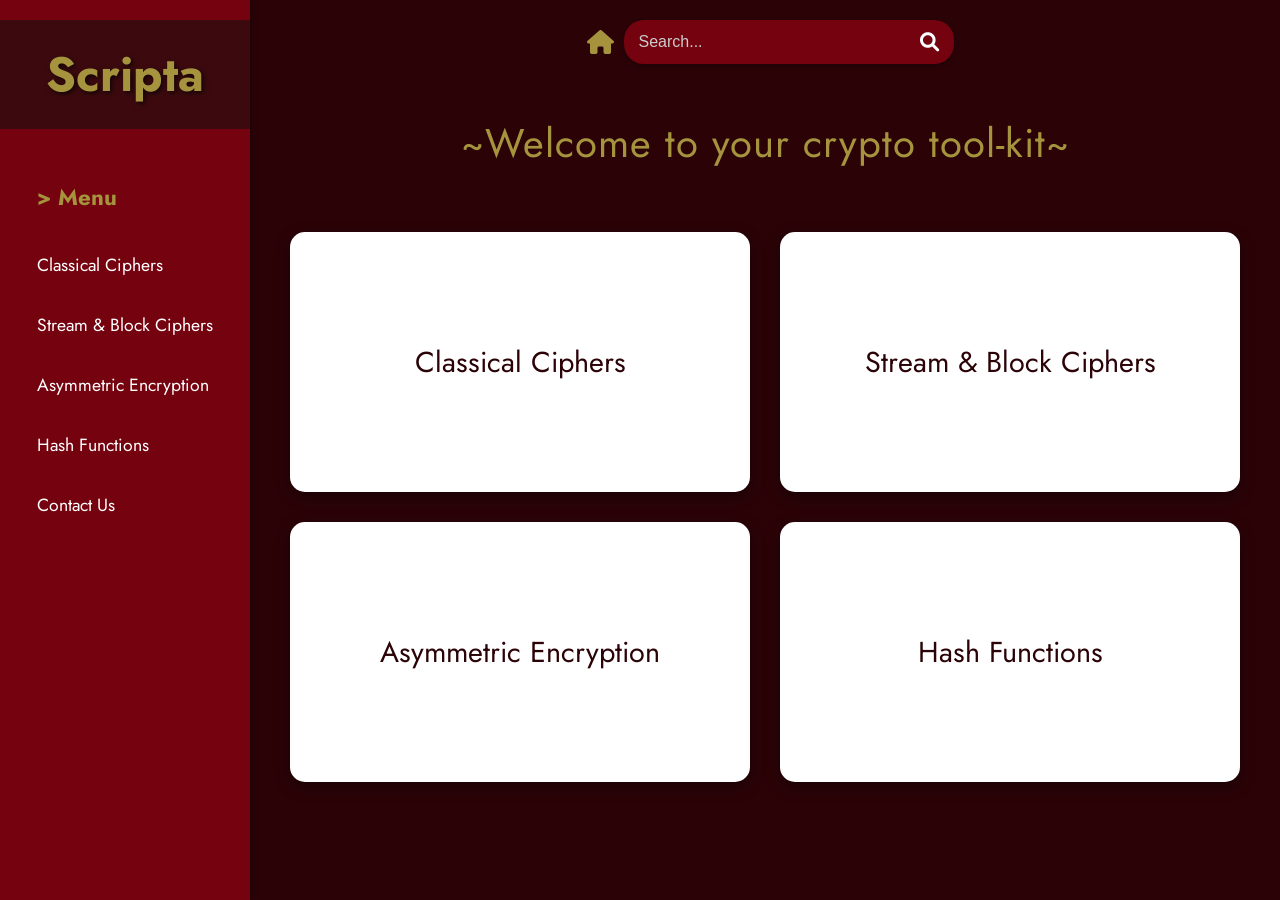
<file: index.html>
<!DOCTYPE html>
<html lang="en">
<head>
    <meta charset="UTF-8">
    <meta name="viewport" content="width=device-width, initial-scale=1.0">
    <title>Crypto Tool-kit</title>
    <link rel="stylesheet" href="style.css">
    <link href="https://fonts.googleapis.com/css2?family=Jost:wght@300;400;500;600;700&display=swap" rel="stylesheet">
    <link rel="stylesheet" href="https://cdnjs.cloudflare.com/ajax/libs/font-awesome/6.0.0-beta3/css/all.min.css">
</head>
<body>
    <div class="container">
        <aside class="sidebar">
            <div class="logo-section">
                <div class="scripta-text-container">
                    <h1>Scripta</h1>
                </div>
            </div>
            <nav class="menu">
                <ul>
                    <li class="menu-header">> Menu</li>
                    <li><a href="#">Classical Ciphers</a></li>
                    <li><a href="#">Stream & Block Ciphers</a></li>
                    <li><a href="#">Asymmetric Encryption</a></li>
                    <li><a href="#">Hash Functions</a></li>
                    <li><a href="#">Contact Us</a></li>
                </ul>
            </nav>
        </aside>

        <main class="main-content">
            <header class="header">
                <i class="fas fa-home home-icon"></i> <div class="search-bar">
                    <input type="text" placeholder="Search...">
                    <i class="fas fa-search search-icon"></i>
                </div>
            </header>

            <section class="welcome-section">
                <h1>~Welcome to your crypto tool-kit~</h1>
            </section>

            <section class="cipher-cards">
                <div class="card" id="classical-ciphers-card">
                    <h2>Classical Ciphers</h2>
                </div>
                <div class="card" id="stream-block-ciphers-card">
                    <h2>Stream & Block Ciphers</h2>
                </div>
                <div class="card" id="asymmetric-encryption-card">
                    <h2>Asymmetric Encryption</h2>
                </div>
                <div class="card" id="hash-functions-card">
                    <h2>Hash Functions</h2>
                </div>
            </section>
        </main>
    </div>

    <script src="script.js"></script>
</body>
</html>
</file>
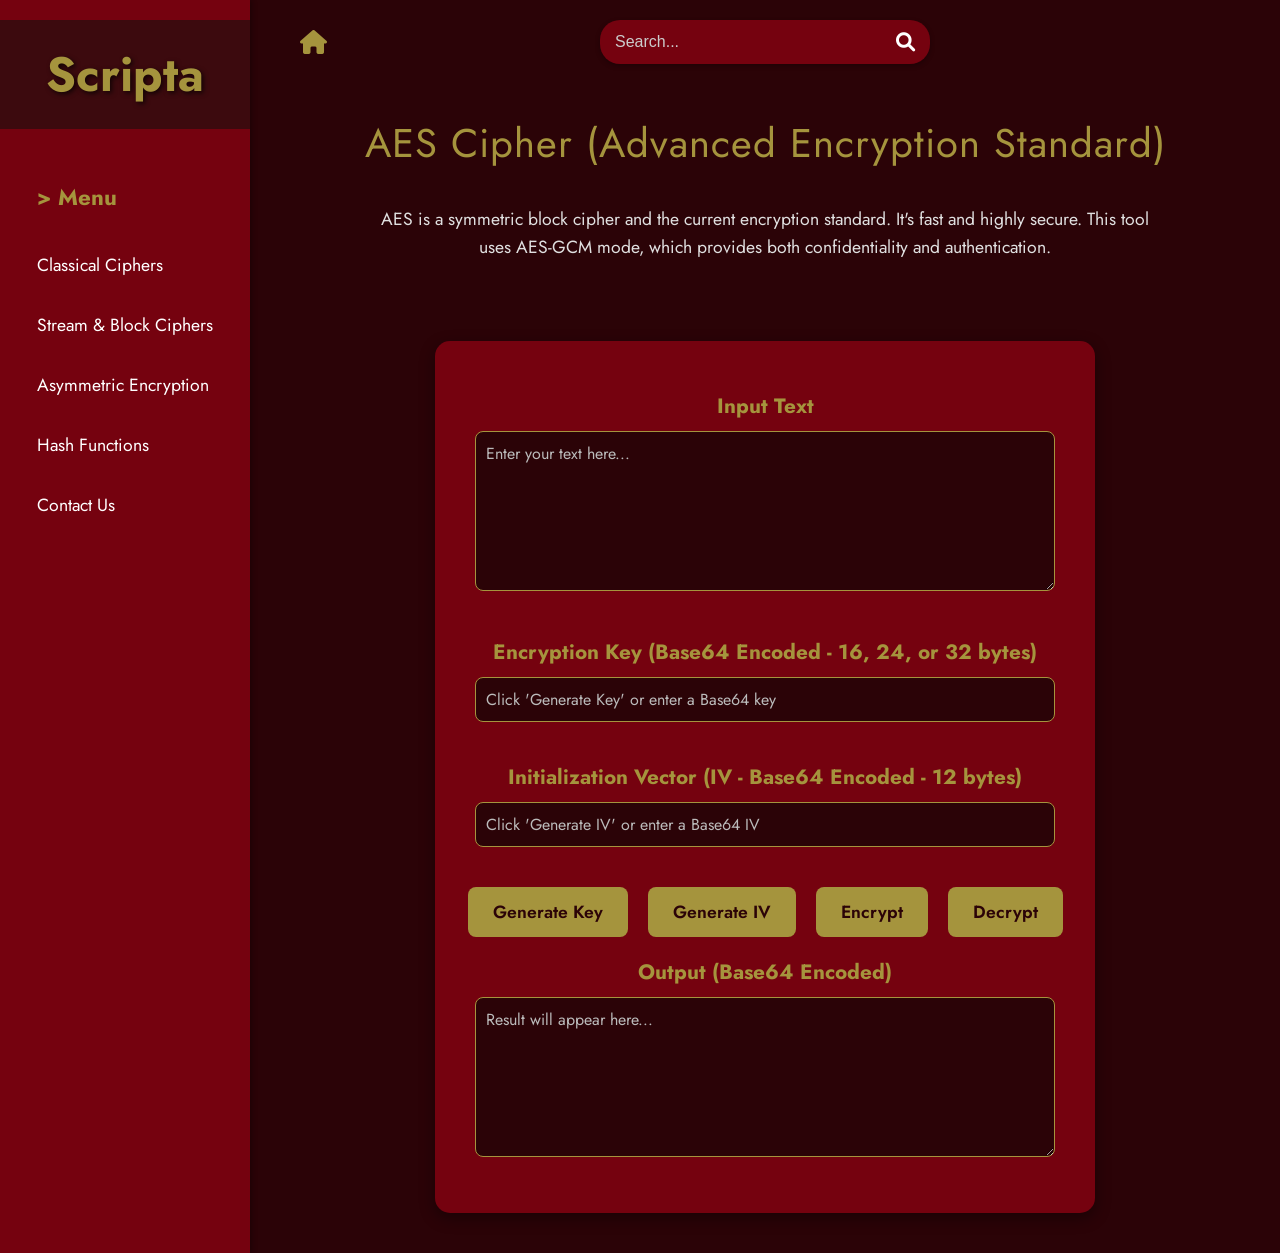
<file: aes-cipher.html>
<!DOCTYPE html>
<html lang="en">
<head>
    <meta charset="UTF-8">
    <meta name="viewport" content="width=device-width, initial-scale=1.0">
    <title>AES Cipher - Crypto Tool-kit</title>
    <link rel="stylesheet" href="style.css">
    <link href="https://fonts.googleapis.com/css2?family=Jost:wght@300;400;500;600;700&display=swap" rel="stylesheet">
    <link rel="stylesheet" href="https://cdnjs.cloudflare.com/ajax/libs/font-awesome/6.0.0-beta3/css/all.min.css">
</head>
<body>
    <div class="container">
        <aside class="sidebar">
            <div class="logo-section">
                <div class="scripta-text-container">
                    <h1>Scripta</h1>
                </div>
            </div>
            <nav class="menu">
                <ul>
                    <li class="menu-header">> Menu</li>
                    <li><a href="classical-ciphers.html">Classical Ciphers</a></li>
                    <li><a href="stream-block-ciphers.html">Stream & Block Ciphers</a></li>
                    <li><a href="#">Asymmetric Encryption</a></li>
                    <li><a href="#">Hash Functions</a></li>
                    <li><a href="#">Contact Us</a></li>
                </ul>
            </nav>
        </aside>

        <main class="main-content">
            <header class="header">
                <a href="index.html" class="home-icon-link">
                    <i class="fas fa-home home-icon"></i>
                </a>
                <div class="search-bar">
                    <input type="text" placeholder="Search...">
                    <i class="fas fa-search search-icon"></i>
                </div>
            </header>

            <section class="welcome-section">
                <h1>AES Cipher (Advanced Encryption Standard)</h1>
                <p class="description">AES is a symmetric block cipher and the current encryption standard. It's fast and highly secure. This tool uses AES-GCM mode, which provides both confidentiality and authentication.</p>
            </section>

            <section class="cipher-tool">
                <div class="tool-card">
                    <h3>Input Text</h3>
                    <textarea id="inputText" rows="6" placeholder="Enter your text here..."></textarea>
                    <h3>Encryption Key (Base64 Encoded - 16, 24, or 32 bytes)</h3>
                    <input type="text" id="aesKey" placeholder="Click 'Generate Key' or enter a Base64 key">
                    <h3>Initialization Vector (IV - Base64 Encoded - 12 bytes)</h3>
                    <input type="text" id="aesIV" placeholder="Click 'Generate IV' or enter a Base64 IV">
                    <div class="tool-buttons">
                        <button id="generateKeyBtn">Generate Key</button>
                        <button id="generateIVBtn">Generate IV</button>
                        <button id="encryptBtn">Encrypt</button>
                        <button id="decryptBtn">Decrypt</button>
                    </div>
                    <h3>Output (Base64 Encoded)</h3>
                    <textarea id="outputText" rows="6" readonly placeholder="Result will appear here..."></textarea>
                </div>
            </section>
        </main>
    </div>

    <script src="script.js"></script>
</body>
</html>
</file>
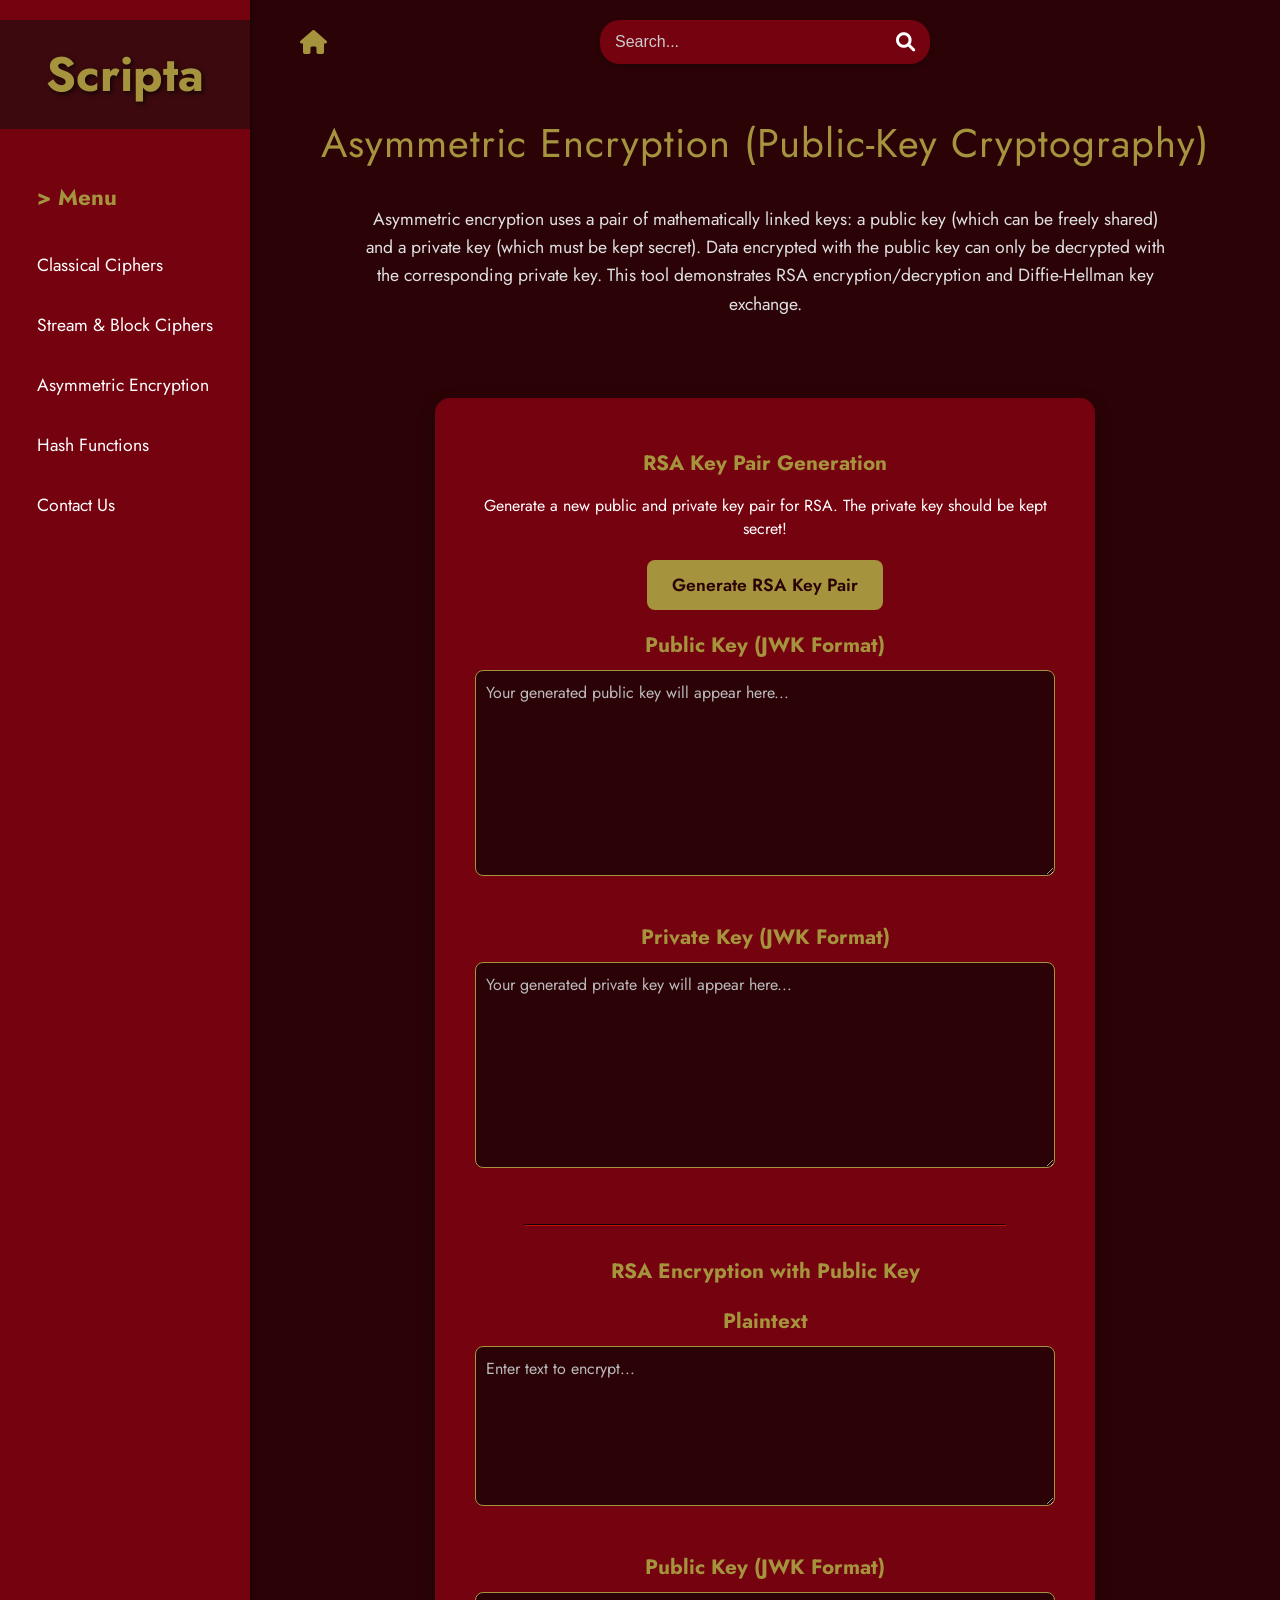
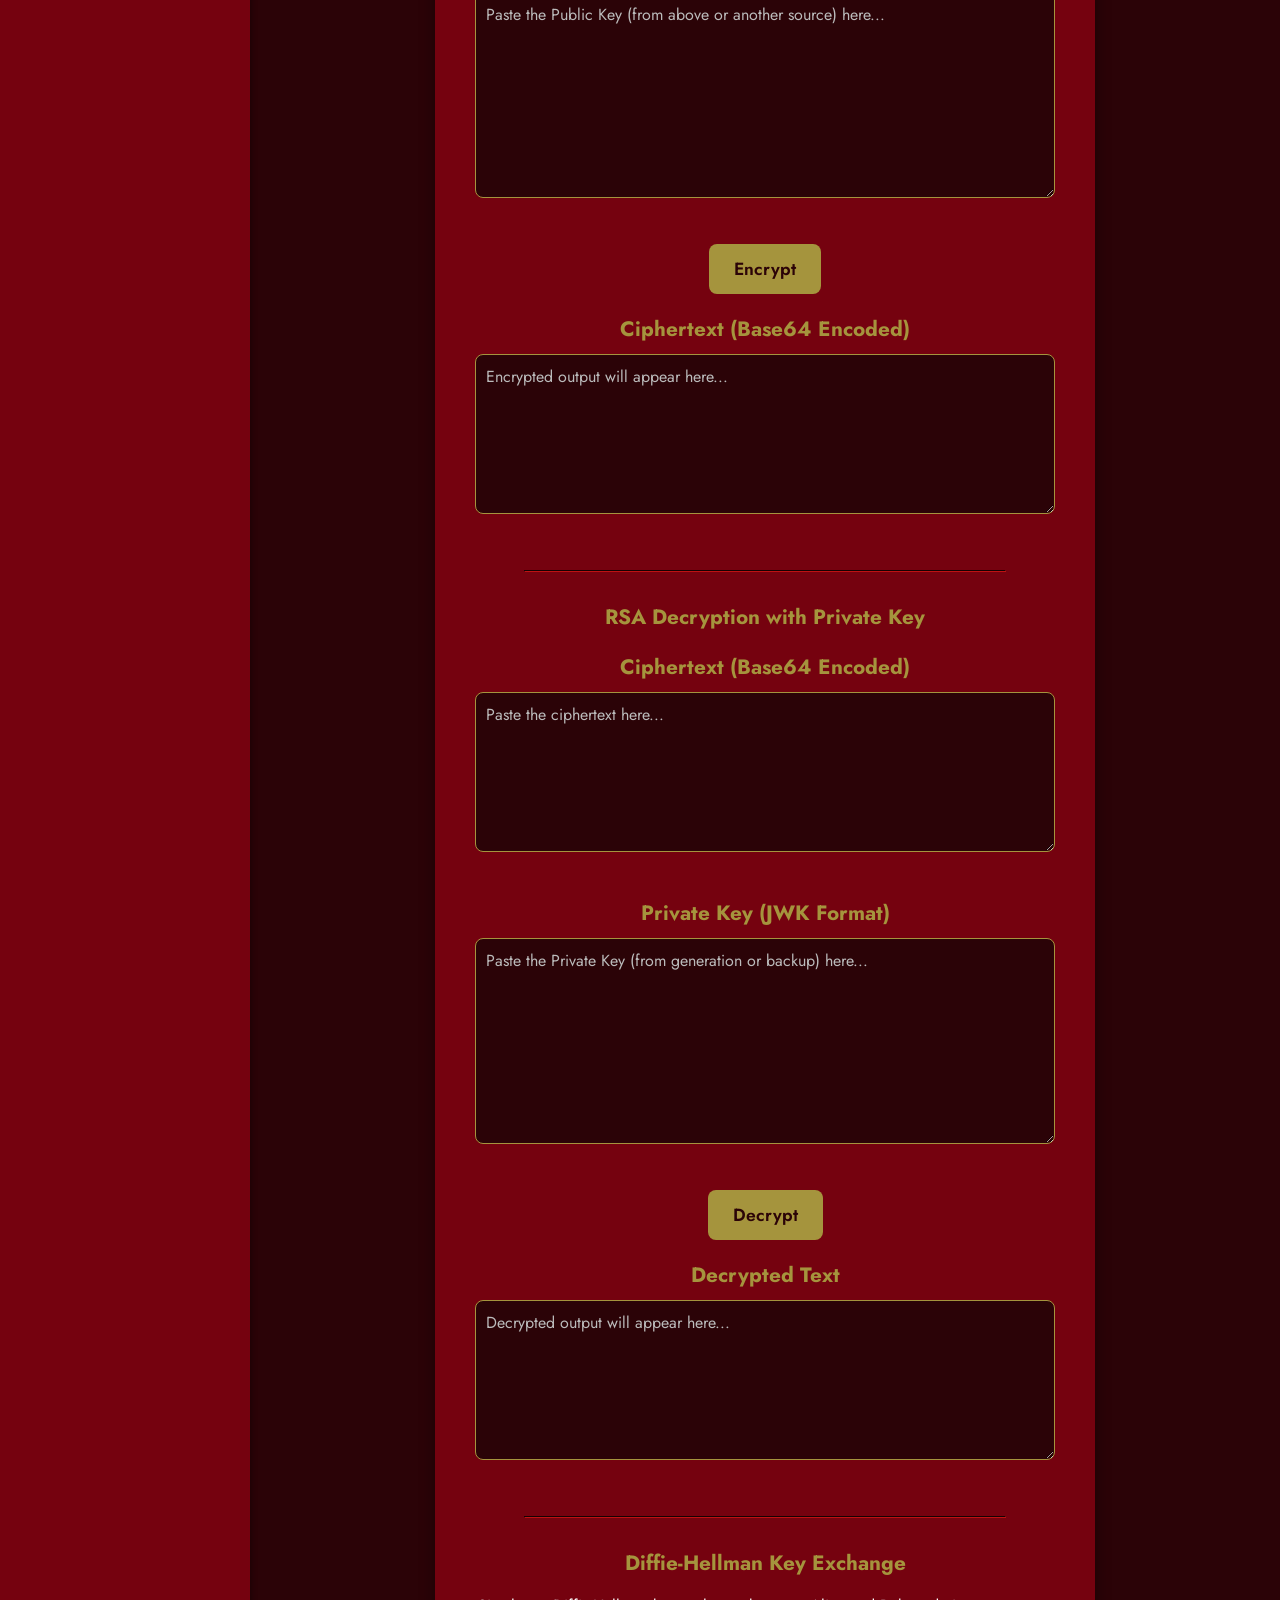
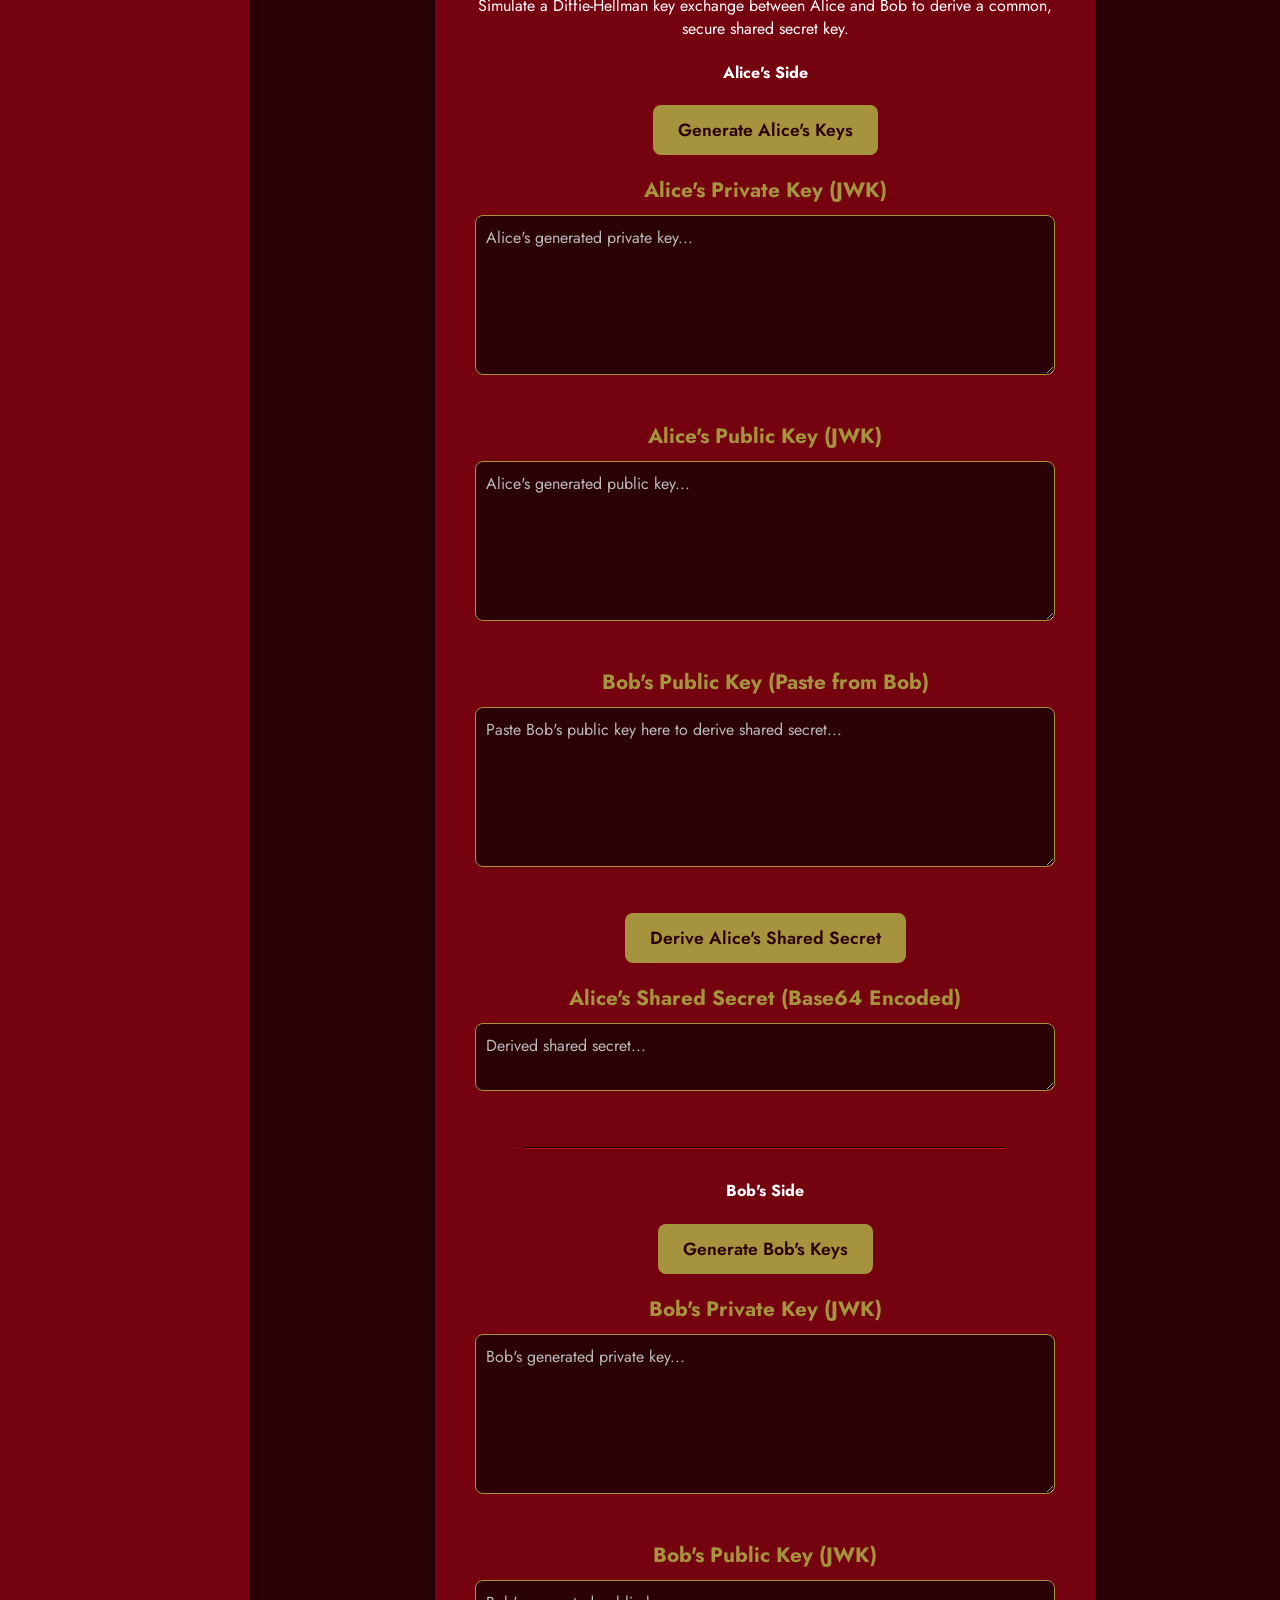
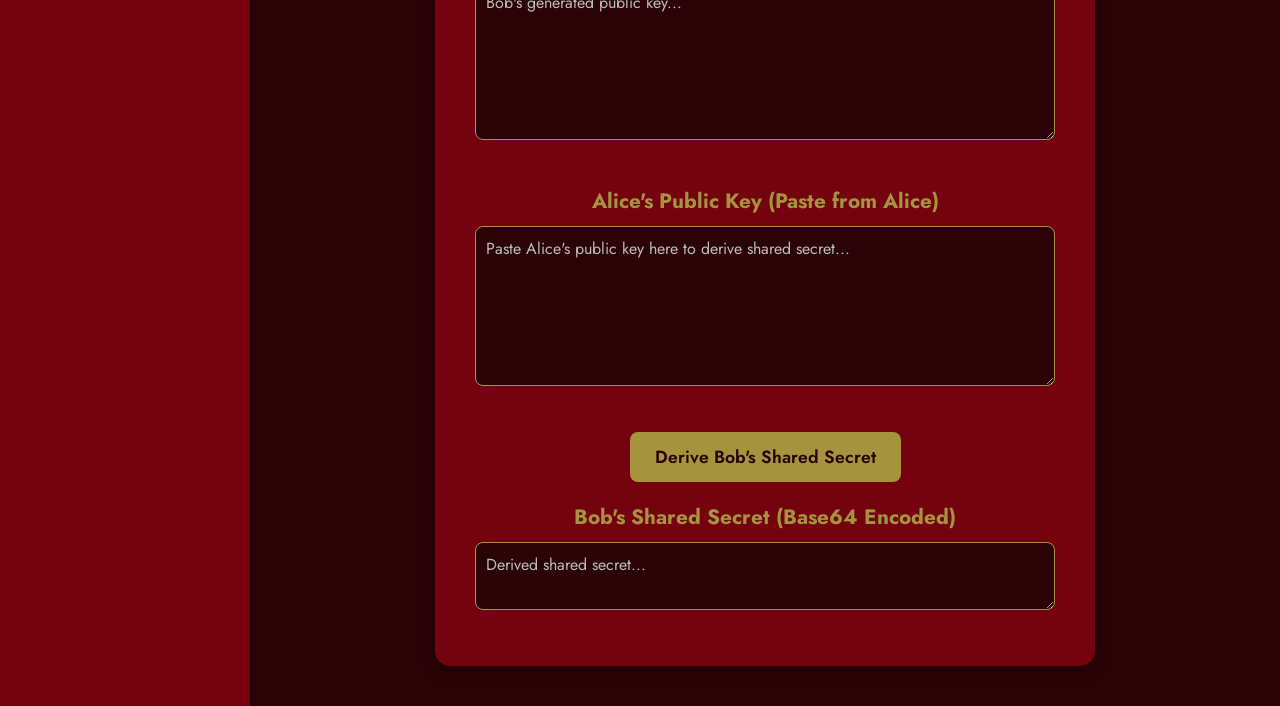
<file: asymmetric-encryption.html>
<!DOCTYPE html>
<html lang="en">
<head>
    <meta charset="UTF-8">
    <meta name="viewport" content="width=device-width, initial-scale=1.0">
    <title>Asymmetric Encryption - Crypto Tool-kit</title>
    <link rel="stylesheet" href="style.css">
    <link href="https://fonts.googleapis.com/css2?family=Jost:wght@300;400;500;600;700&display=swap" rel="stylesheet">
    <link rel="stylesheet" href="https://cdnjs.cloudflare.com/ajax/libs/font-awesome/6.0.0-beta3/css/all.min.css">
</head>
<body>
    <div class="container">
        <aside class="sidebar">
            <div class="logo-section">
                <div class="scripta-text-container">
                    <h1>Scripta</h1>
                </div>
            </div>
            <nav class="menu">
                <ul>
                    <li class="menu-header">> Menu</li>
                    <li><a href="classical-ciphers.html">Classical Ciphers</a></li>
                    <li><a href="stream-block-ciphers.html">Stream & Block Ciphers</a></li>
                    <li><a href="asymmetric-encryption.html" class="active">Asymmetric Encryption</a></li>
                    <li><a href="hash-functions.html">Hash Functions</a></li>
                    <li><a href="#">Contact Us</a></li>
                </ul>
            </nav>
        </aside>

        <main class="main-content">
            <header class="header">
                <a href="index.html" class="home-icon-link">
                    <i class="fas fa-home home-icon"></i>
                </a>
                <div class="search-bar">
                    <input type="text" placeholder="Search...">
                    <i class="fas fa-search search-icon"></i>
                </div>
            </header>

            <section class="welcome-section">
                <h1>Asymmetric Encryption (Public-Key Cryptography)</h1>
                <p class="description">Asymmetric encryption uses a pair of mathematically linked keys: a public key (which can be freely shared) and a private key (which must be kept secret). Data encrypted with the public key can only be decrypted with the corresponding private key. This tool demonstrates RSA encryption/decryption and Diffie-Hellman key exchange.</p>
            </section>

            <section class="cipher-tool">
                <div class="tool-card">
                    <h3>RSA Key Pair Generation</h3>
                    <p>Generate a new public and private key pair for RSA. The private key should be kept secret!</p>
                    <div class="tool-buttons">
                        <button id="generateKeyPairButton">Generate RSA Key Pair</button>
                    </div>
                    <h3>Public Key (JWK Format)</h3>
                    <textarea id="publicKeyOutput" rows="8" readonly placeholder="Your generated public key will appear here..."></textarea>
                    <h3>Private Key (JWK Format)</h3>
                    <textarea id="privateKeyOutput" rows="8" readonly placeholder="Your generated private key will appear here..."></textarea>

                    <hr style="border-color: #6a0a0a; margin: 30px auto; width: 80%;">

                    <h3>RSA Encryption with Public Key</h3>
                    <h3>Plaintext</h3>
                    <textarea id="rsaPlaintextInput" rows="6" placeholder="Enter text to encrypt..."></textarea>
                    <h3>Public Key (JWK Format)</h3>
                    <textarea id="rsaEncryptionPublicKeyInput" rows="8" placeholder="Paste the Public Key (from above or another source) here..."></textarea>
                    <div class="tool-buttons">
                        <button id="rsaEncryptButton">Encrypt</button>
                    </div>
                    <h3>Ciphertext (Base64 Encoded)</h3>
                    <textarea id="rsaOutputCiphertext" rows="6" readonly placeholder="Encrypted output will appear here..."></textarea>

                    <hr style="border-color: #6a0a0a; margin: 30px auto; width: 80%;">

                    <h3>RSA Decryption with Private Key</h3>
                    <h3>Ciphertext (Base64 Encoded)</h3>
                    <textarea id="rsaCiphertextInput" rows="6" placeholder="Paste the ciphertext here..."></textarea>
                    <h3>Private Key (JWK Format)</h3>
                    <textarea id="rsaDecryptionPrivateKeyInput" rows="8" placeholder="Paste the Private Key (from generation or backup) here..."></textarea>
                    <div class="tool-buttons">
                        <button id="rsaDecryptButton">Decrypt</button>
                    </div>
                    <h3>Decrypted Text</h3>
                    <textarea id="rsaOutputDecryptedText" rows="6" readonly placeholder="Decrypted output will appear here..."></textarea>

                    <hr style="border-color: #6a0a0a; margin: 30px auto; width: 80%;">

                    <h3>Diffie-Hellman Key Exchange</h3>
                    <p>Simulate a Diffie-Hellman key exchange between Alice and Bob to derive a common, secure shared secret key.</p>

                    <h4>Alice's Side</h4>
                    <div class="tool-buttons">
                        <button id="generateAliceKeysButton">Generate Alice's Keys</button>
                    </div>
                    <h3>Alice's Private Key (JWK)</h3>
                    <textarea id="alicePrivateKeyOutput" rows="6" readonly placeholder="Alice's generated private key..."></textarea>
                    <h3>Alice's Public Key (JWK)</h3>
                    <textarea id="alicePublicKeyOutput" rows="6" readonly placeholder="Alice's generated public key..."></textarea>
                    <h3>Bob's Public Key (Paste from Bob)</h3>
                    <textarea id="aliceBobsPublicKeyInput" rows="6" placeholder="Paste Bob's public key here to derive shared secret..."></textarea>
                    <div class="tool-buttons">
                        <button id="deriveAliceSharedSecretButton">Derive Alice's Shared Secret</button>
                    </div>
                    <h3>Alice's Shared Secret (Base64 Encoded)</h3>
                    <textarea id="aliceSharedSecretOutput" rows="2" readonly placeholder="Derived shared secret..."></textarea>

                    <hr style="border-color: #6a0a0a; margin: 30px auto; width: 80%;">

                    <h4>Bob's Side</h4>
                    <div class="tool-buttons">
                        <button id="generateBobKeysButton">Generate Bob's Keys</button>
                    </div>
                    <h3>Bob's Private Key (JWK)</h3>
                    <textarea id="bobPrivateKeyOutput" rows="6" readonly placeholder="Bob's generated private key..."></textarea>
                    <h3>Bob's Public Key (JWK)</h3>
                    <textarea id="bobPublicKeyOutput" rows="6" readonly placeholder="Bob's generated public key..."></textarea>
                    <h3>Alice's Public Key (Paste from Alice)</h3>
                    <textarea id="bobAlicesPublicKeyInput" rows="6" placeholder="Paste Alice's public key here to derive shared secret..."></textarea>
                    <div class="tool-buttons">
                        <button id="deriveBobSharedSecretButton">Derive Bob's Shared Secret</button>
                    </div>
                    <h3>Bob's Shared Secret (Base64 Encoded)</h3>
                    <textarea id="bobSharedSecretOutput" rows="2" readonly placeholder="Derived shared secret..."></textarea>

                </div>
            </section>
        </main>
    </div>

    <script src="script.js"></script>
</body>
</html>
</file>
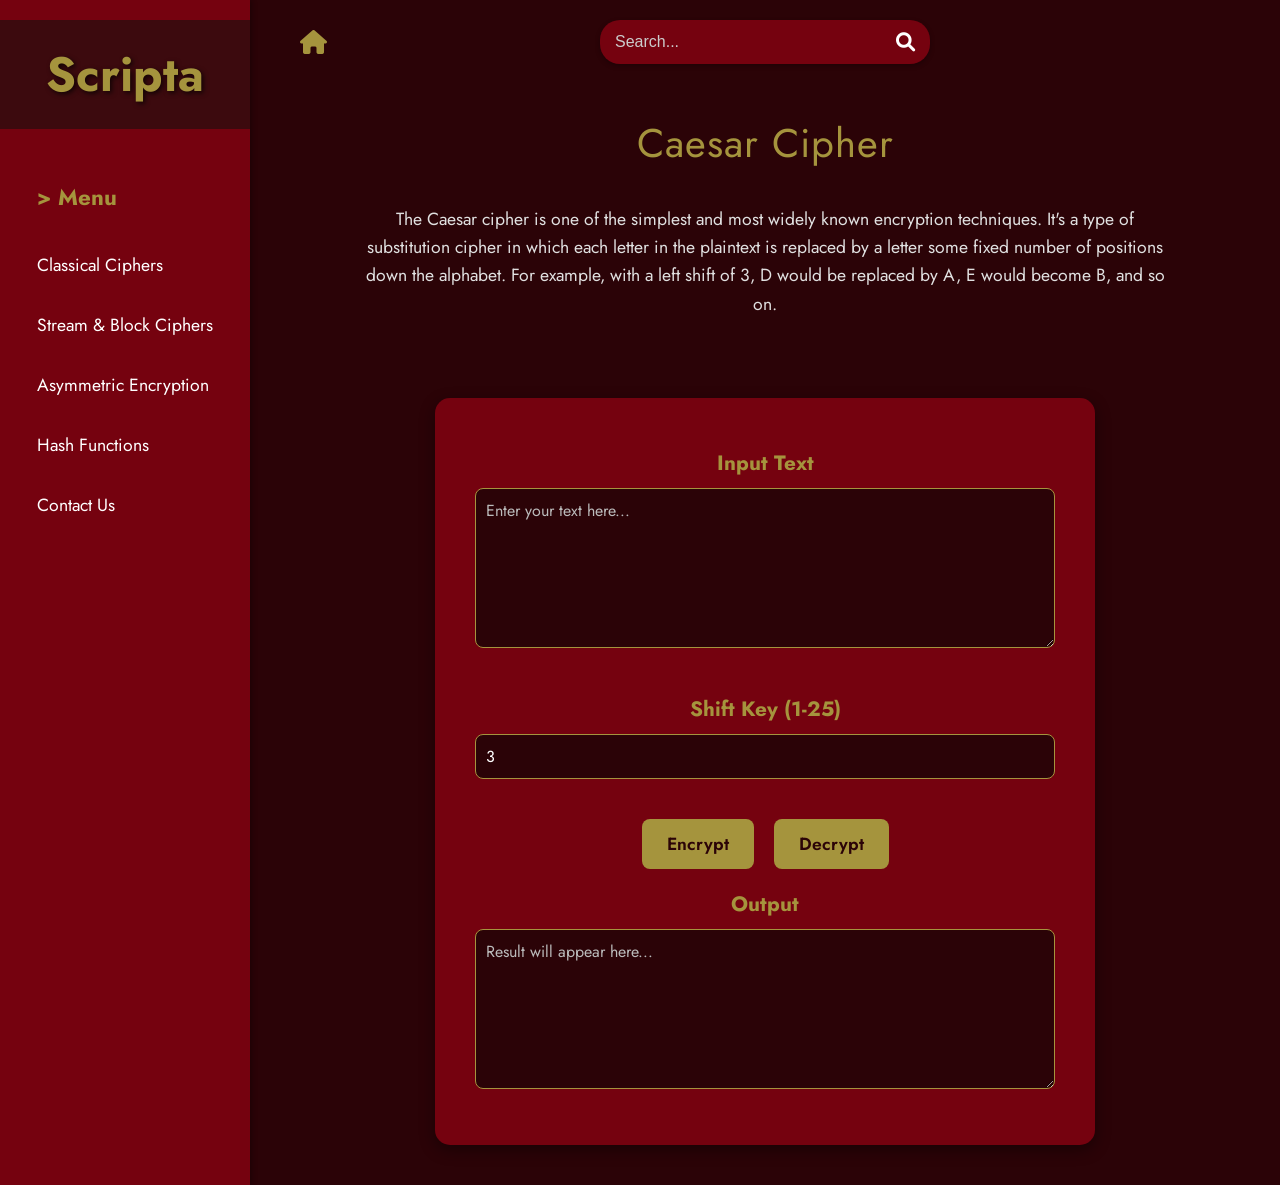
<file: caesar-cipher.html>
<!DOCTYPE html>
<html lang="en">
<head>
    <meta charset="UTF-8">
    <meta name="viewport" content="width=device-width, initial-scale=1.0">
    <title>Caesar Cipher - Crypto Tool-kit</title>
    <link rel="stylesheet" href="style.css">
    <link href="https://fonts.googleapis.com/css2?family=Jost:wght@300;400;500;600;700&display=swap" rel="stylesheet">
    <link rel="stylesheet" href="https://cdnjs.cloudflare.com/ajax/libs/font-awesome/6.0.0-beta3/css/all.min.css">
</head>
<body>
    <div class="container">
        <aside class="sidebar">
            <div class="logo-section">
                <div class="scripta-text-container">
                    <h1>Scripta</h1>
                </div>
            </div>
            <nav class="menu">
                <ul>
                    <li class="menu-header">> Menu</li>
                    <li><a href="classical-ciphers.html">Classical Ciphers</a></li>
                    <li><a href="#">Stream & Block Ciphers</a></li>
                    <li><a href="#">Asymmetric Encryption</a></li>
                    <li><a href="#">Hash Functions</a></li>
                    <li><a href="#">Contact Us</a></li>
                </ul>
            </nav>
        </aside>

        <main class="main-content">
            <header class="header">
                <a href="index.html" class="home-icon-link">
                    <i class="fas fa-home home-icon"></i>
                </a>
                <div class="search-bar">
                    <input type="text" placeholder="Search...">
                    <i class="fas fa-search search-icon"></i>
                </div>
            </header>

            <section class="welcome-section">
                <h1>Caesar Cipher</h1>
                <p class="description">The Caesar cipher is one of the simplest and most widely known encryption techniques. It's a type of substitution cipher in which each letter in the plaintext is replaced by a letter some fixed number of positions down the alphabet. For example, with a left shift of 3, D would be replaced by A, E would become B, and so on.</p>
            </section>

            <section class="cipher-tool">
                <div class="tool-card">
                    <h3>Input Text</h3>
                    <textarea id="inputText" rows="6" placeholder="Enter your text here..."></textarea>
                    <h3>Shift Key (1-25)</h3>
                    <input type="number" id="caesarKey" min="1" max="25" value="3" placeholder="Enter shift key (e.g., 3)">
                    <div class="tool-buttons">
                        <button id="encryptBtn">Encrypt</button>
                        <button id="decryptBtn">Decrypt</button>
                    </div>
                    <h3>Output</h3>
                    <textarea id="outputText" rows="6" readonly placeholder="Result will appear here..."></textarea>
                </div>
            </section>
        </main>
    </div>

    <script src="script.js"></script>
</body>
</html>
</file>
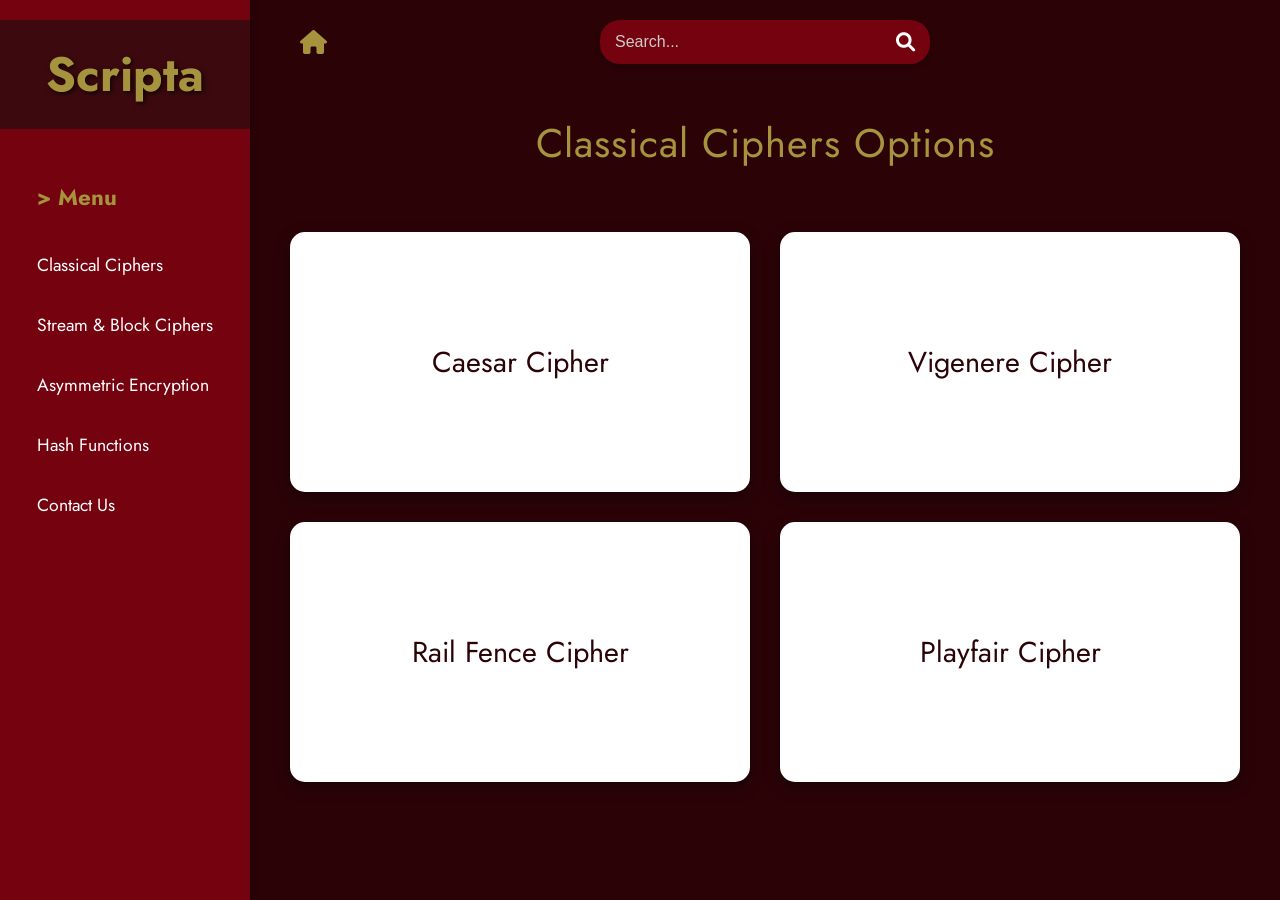
<file: classical-ciphers.html>
<!DOCTYPE html>
<html lang="en">
<head>
    <meta charset="UTF-8">
    <meta name="viewport" content="width=device-width, initial-scale=1.0">
    <title>Classical Ciphers - Crypto Tool-kit</title>
    <link rel="stylesheet" href="style.css">
    <link href="https://fonts.googleapis.com/css2?family=Jost:wght@300;400;500;600;700&display=swap" rel="stylesheet">
    <link rel="stylesheet" href="https://cdnjs.cloudflare.com/ajax/libs/font-awesome/6.0.0-beta3/css/all.min.css">
</head>
<body>
    <div class="container">
        <aside class="sidebar">
            <div class="logo-section">
                <div class="scripta-text-container">
                    <h1>Scripta</h1>
                </div>
            </div>
            <nav class="menu">
                <ul>
                    <li class="menu-header">> Menu</li>
                    <li><a href="classical-ciphers.html">Classical Ciphers</a></li>
                    <li><a href="#">Stream & Block Ciphers</a></li>
                    <li><a href="#">Asymmetric Encryption</a></li>
                    <li><a href="#">Hash Functions</a></li>
                    <li><a href="#">Contact Us</a></li>
                </ul>
            </nav>
        </aside>

        <main class="main-content">
            <header class="header">
                <a href="index.html" class="home-icon-link">
                    <i class="fas fa-home home-icon"></i>
                </a>
                <div class="search-bar">
                    <input type="text" placeholder="Search...">
                    <i class="fas fa-search search-icon"></i>
                </div>
            </header>

            <section class="welcome-section">
                <h1>Classical Ciphers Options</h1>
            </section>

            <section class="cipher-cards">
                <div class="card" id="caesar-cipher-card">
                    <h2>Caesar Cipher</h2>
                </div>
                <div class="card" id="vigenere-cipher-card">
                    <h2>Vigenere Cipher</h2>
                </div>
                <div class="card" id="rail-fence-cipher-card">
                    <h2>Rail Fence Cipher</h2>
                </div>
                <div class="card" id="playfair-cipher-card">
                    <h2>Playfair Cipher</h2>
                </div>
            </section>
        </main>
    </div>

    <script src="script.js"></script>
</body>
</html>
</file>
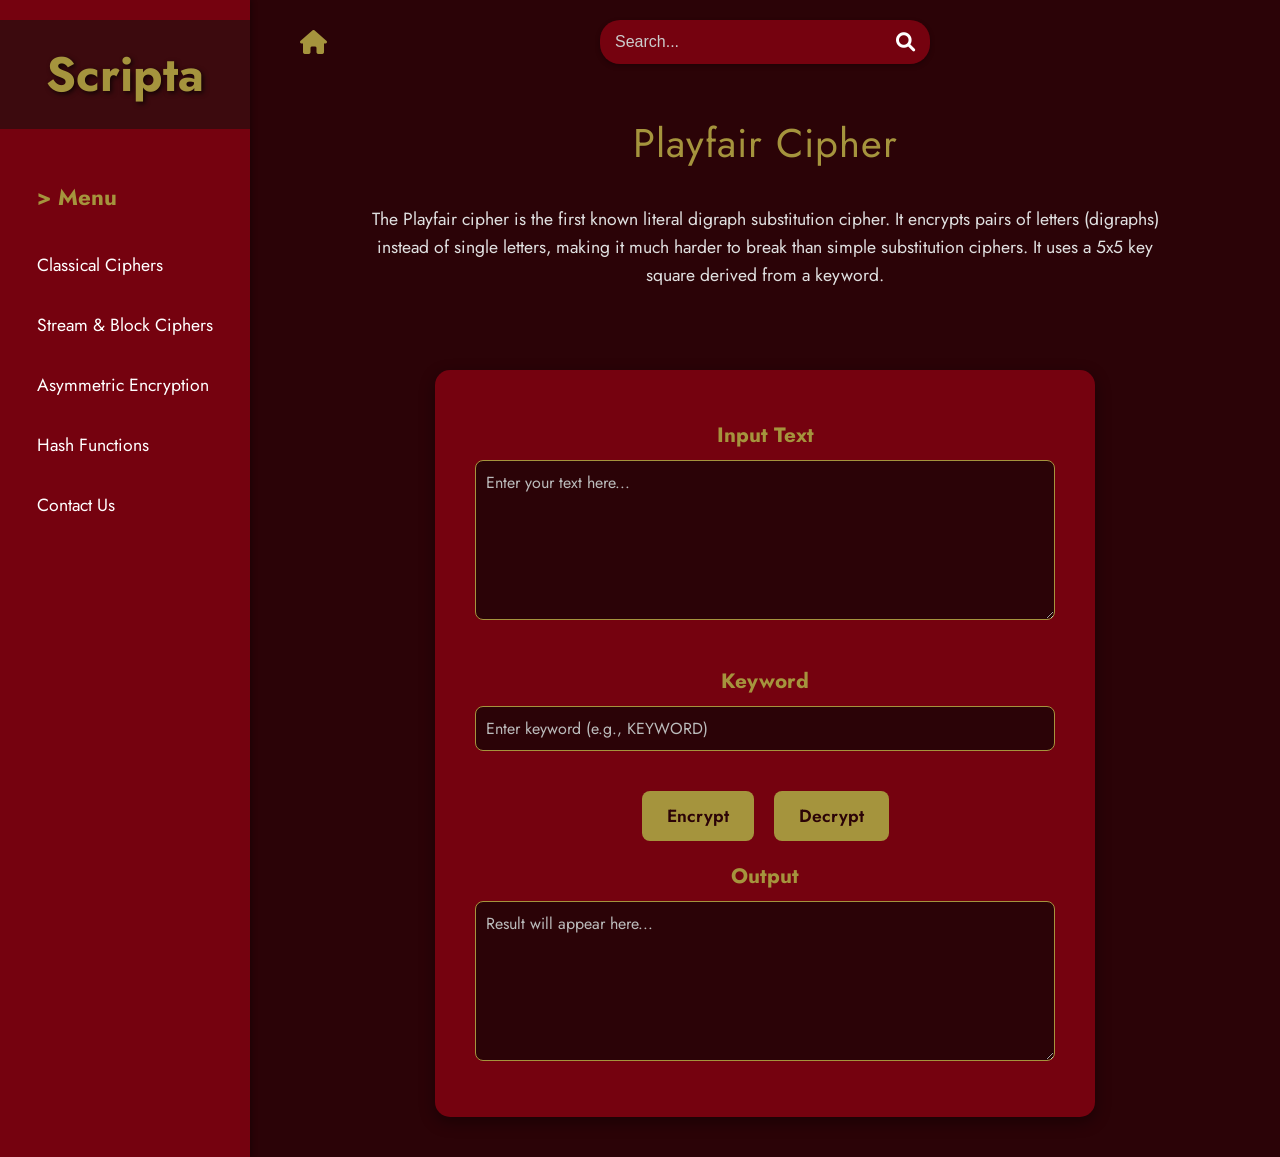
<file: playfair-cipher.html>
<!DOCTYPE html>
<html lang="en">
<head>
    <meta charset="UTF-8">
    <meta name="viewport" content="width=device-width, initial-scale=1.0">
    <title>Playfair Cipher - Crypto Tool-kit</title>
    <link rel="stylesheet" href="style.css">
    <link href="https://fonts.googleapis.com/css2?family=Jost:wght@300;400;500;600;700&display=swap" rel="stylesheet">
    <link rel="stylesheet" href="https://cdnjs.cloudflare.com/ajax/libs/font-awesome/6.0.0-beta3/css/all.min.css">
</head>
<body>
    <div class="container">
        <aside class="sidebar">
            <div class="logo-section">
                <div class="scripta-text-container">
                    <h1>Scripta</h1>
                </div>
            </div>
            <nav class="menu">
                <ul>
                    <li class="menu-header">> Menu</li>
                    <li><a href="classical-ciphers.html">Classical Ciphers</a></li>
                    <li><a href="#">Stream & Block Ciphers</a></li>
                    <li><a href="#">Asymmetric Encryption</a></li>
                    <li><a href="#">Hash Functions</a></li>
                    <li><a href="#">Contact Us</a></li>
                </ul>
            </nav>
        </aside>

        <main class="main-content">
            <header class="header">
                <a href="index.html" class="home-icon-link">
                    <i class="fas fa-home home-icon"></i>
                </a>
                <div class="search-bar">
                    <input type="text" placeholder="Search...">
                    <i class="fas fa-search search-icon"></i>
                </div>
            </header>

            <section class="welcome-section">
                <h1>Playfair Cipher</h1>
                <p class="description">The Playfair cipher is the first known literal digraph substitution cipher. It encrypts pairs of letters (digraphs) instead of single letters, making it much harder to break than simple substitution ciphers. It uses a 5x5 key square derived from a keyword.</p>
            </section>

            <section class="cipher-tool">
                <div class="tool-card">
                    <h3>Input Text</h3>
                    <textarea id="inputText" rows="6" placeholder="Enter your text here..."></textarea>
                    <h3>Keyword</h3>
                    <input type="text" id="playfairKey" placeholder="Enter keyword (e.g., KEYWORD)">
                    <div class="tool-buttons">
                        <button id="encryptBtn">Encrypt</button>
                        <button id="decryptBtn">Decrypt</button>
                    </div>
                    <h3>Output</h3>
                    <textarea id="outputText" rows="6" readonly placeholder="Result will appear here..."></textarea>
                </div>
            </section>
        </main>
    </div>

    <script src="script.js"></script>
</body>
</html>
</file>
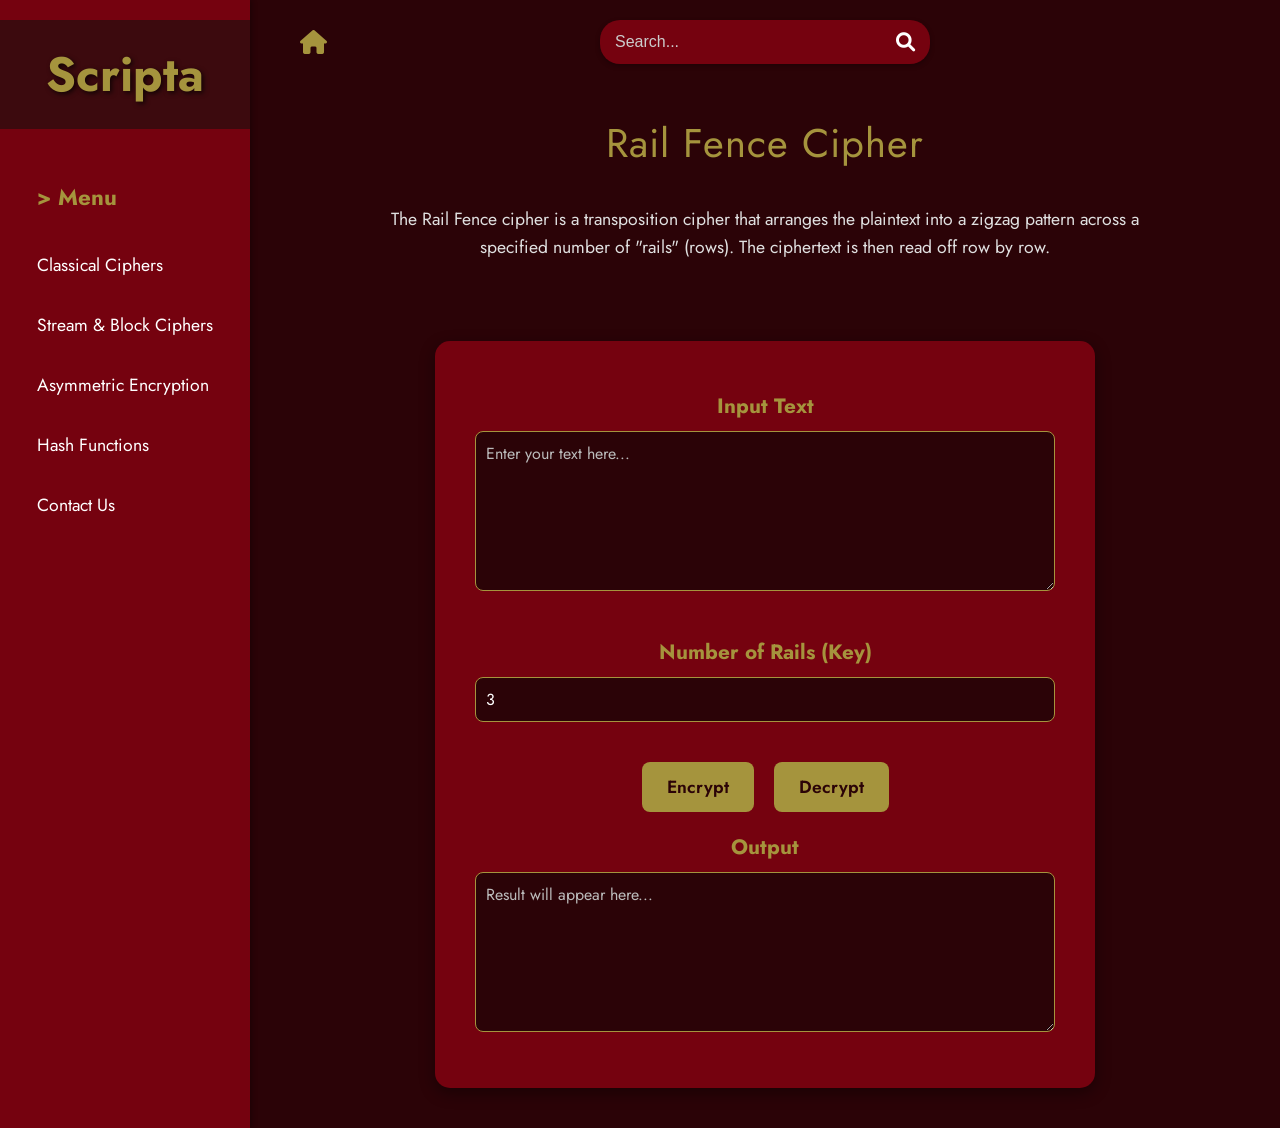
<file: rail-fence-cipher.html>
<!DOCTYPE html>
<html lang="en">
<head>
    <meta charset="UTF-8">
    <meta name="viewport" content="width=device-width, initial-scale=1.0">
    <title>Rail Fence Cipher - Crypto Tool-kit</title>
    <link rel="stylesheet" href="style.css">
    <link href="https://fonts.googleapis.com/css2?family=Jost:wght@300;400;500;600;700&display=swap" rel="stylesheet">
    <link rel="stylesheet" href="https://cdnjs.cloudflare.com/ajax/libs/font-awesome/6.0.0-beta3/css/all.min.css">
</head>
<body>
    <div class="container">
        <aside class="sidebar">
            <div class="logo-section">
                <div class="scripta-text-container">
                    <h1>Scripta</h1>
                </div>
            </div>
            <nav class="menu">
                <ul>
                    <li class="menu-header">> Menu</li>
                    <li><a href="classical-ciphers.html">Classical Ciphers</a></li>
                    <li><a href="#">Stream & Block Ciphers</a></li>
                    <li><a href="#">Asymmetric Encryption</a></li>
                    <li><a href="#">Hash Functions</a></li>
                    <li><a href="#">Contact Us</a></li>
                </ul>
            </nav>
        </aside>

        <main class="main-content">
            <header class="header">
                <a href="index.html" class="home-icon-link">
                    <i class="fas fa-home home-icon"></i>
                </a>
                <div class="search-bar">
                    <input type="text" placeholder="Search...">
                    <i class="fas fa-search search-icon"></i>
                </div>
            </header>

            <section class="welcome-section">
                <h1>Rail Fence Cipher</h1>
                <p class="description">The Rail Fence cipher is a transposition cipher that arranges the plaintext into a zigzag pattern across a specified number of "rails" (rows). The ciphertext is then read off row by row.</p>
            </section>

            <section class="cipher-tool">
                <div class="tool-card">
                    <h3>Input Text</h3>
                    <textarea id="inputText" rows="6" placeholder="Enter your text here..."></textarea>
                    <h3>Number of Rails (Key)</h3>
                    <input type="number" id="railsKey" min="2" value="3" placeholder="Enter number of rails (e.g., 3)">
                    <div class="tool-buttons">
                        <button id="encryptBtn">Encrypt</button>
                        <button id="decryptBtn">Decrypt</button>
                    </div>
                    <h3>Output</h3>
                    <textarea id="outputText" rows="6" readonly placeholder="Result will appear here..."></textarea>
                </div>
            </section>
        </main>
    </div>

    <script src="script.js"></script>
</body>
</html>
</file>
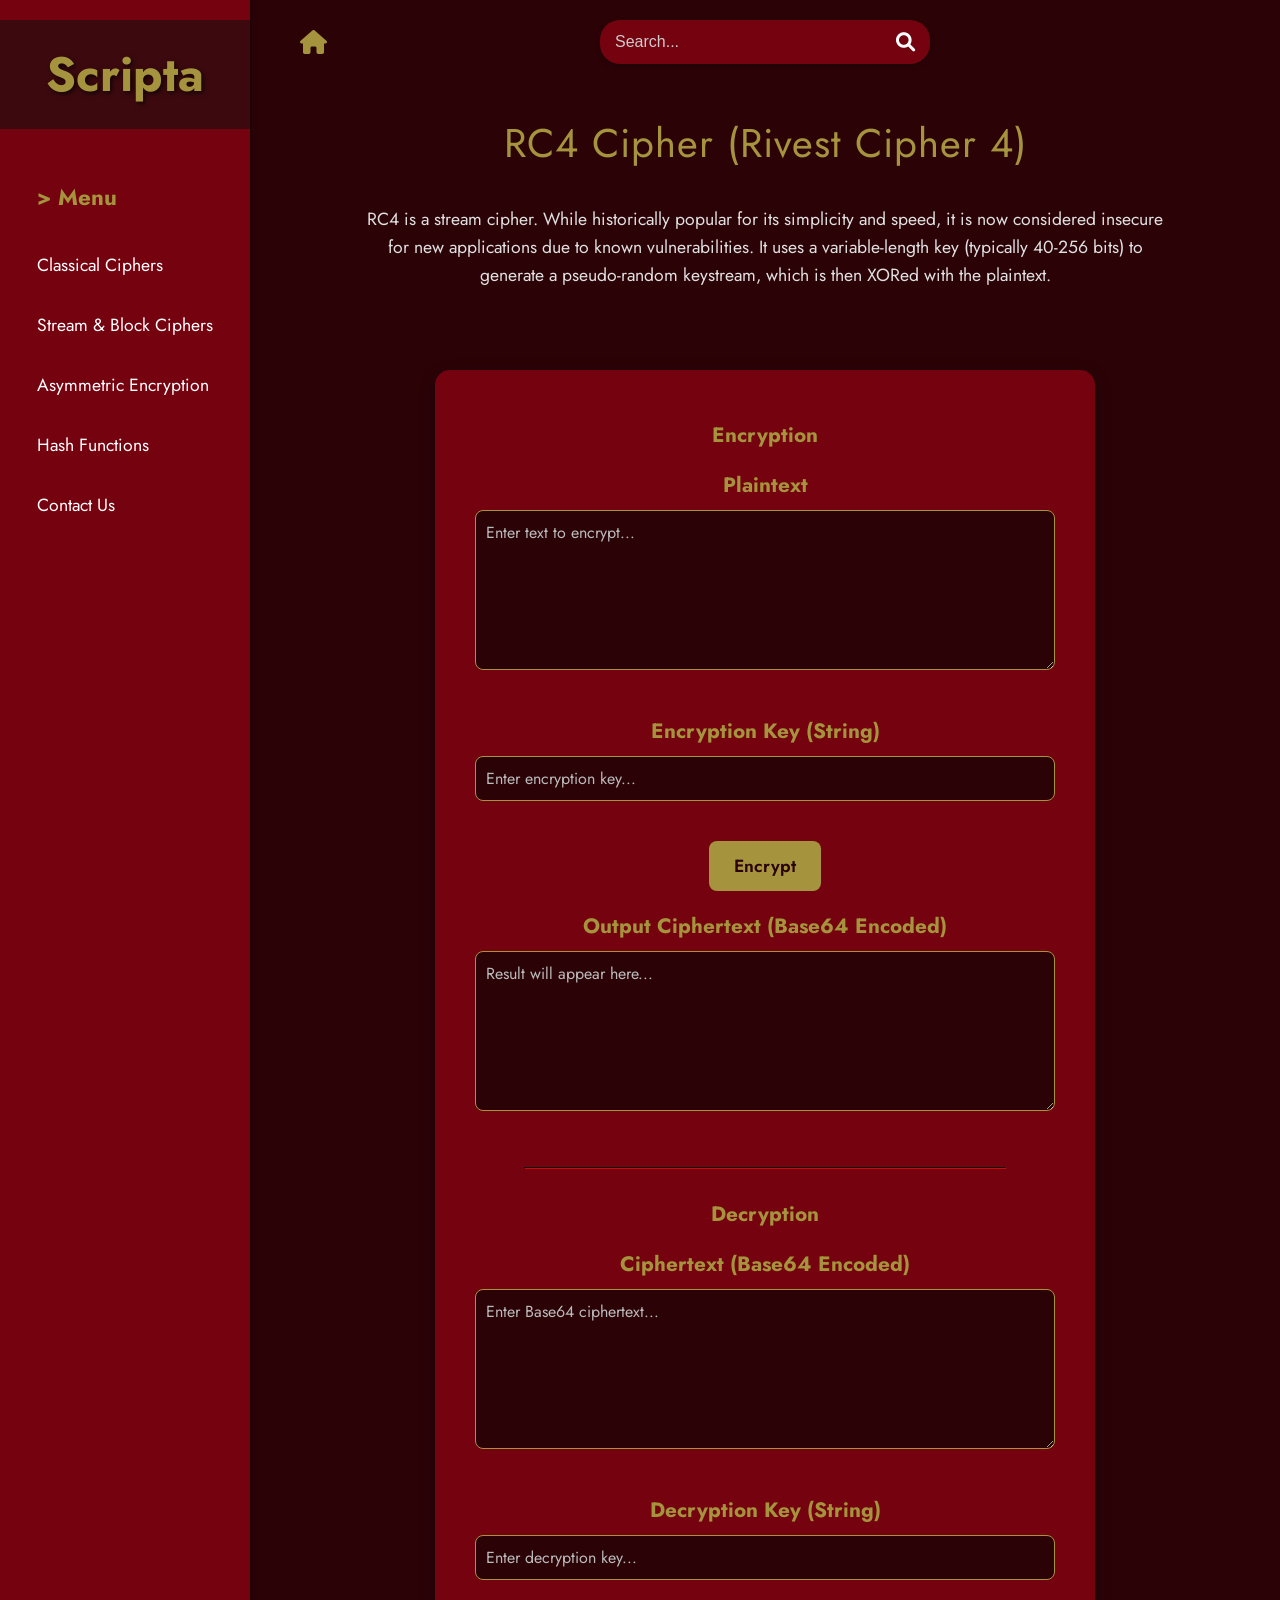
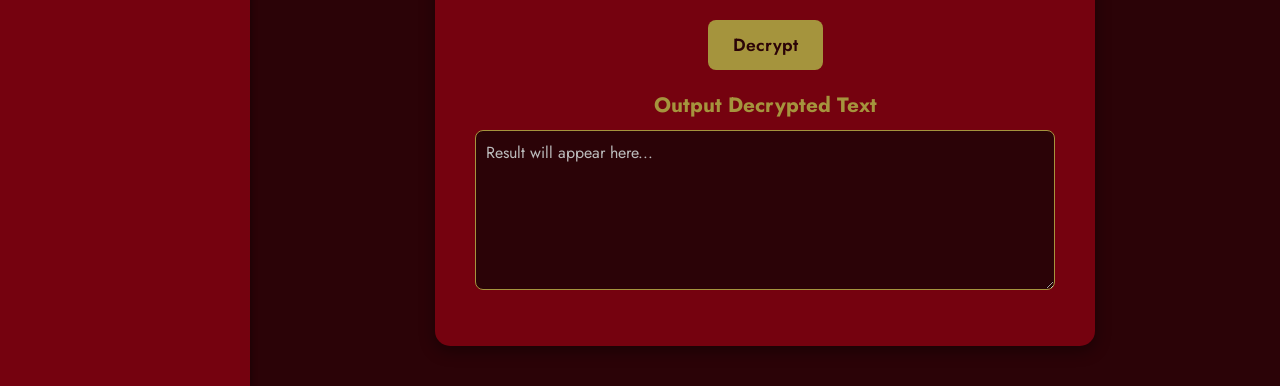
<file: rc4-cipher.html>
<!DOCTYPE html>
<html lang="en">
<head>
    <meta charset="UTF-8">
    <meta name="viewport" content="width=device-width, initial-scale=1.0">
    <title>RC4 Cipher - Crypto Tool-kit</title>
    <link rel="stylesheet" href="style.css">
    <link href="https://fonts.googleapis.com/css2?family=Jost:wght@300;400;500;600;700&display=swap" rel="stylesheet">
    <link rel="stylesheet" href="https://cdnjs.cloudflare.com/ajax/libs/font-awesome/6.0.0-beta3/css/all.min.css">
</head>
<body>
    <div class="container">
        <aside class="sidebar">
            <div class="logo-section">
                <div class="scripta-text-container">
                    <h1>Scripta</h1>
                </div>
            </div>
            <nav class="menu">
                <ul>
                    <li class="menu-header">> Menu</li>
                    <li><a href="classical-ciphers.html">Classical Ciphers</a></li>
                    <li><a href="stream-block-ciphers.html">Stream & Block Ciphers</a></li>
                    <li><a href="#">Asymmetric Encryption</a></li>
                    <li><a href="#">Hash Functions</a></li>
                    <li><a href="#">Contact Us</a></li>
                </ul>
            </nav>
        </aside>

        <main class="main-content">
            <header class="header">
                <a href="index.html" class="home-icon-link">
                    <i class="fas fa-home home-icon"></i>
                </a>
                <div class="search-bar">
                    <input type="text" placeholder="Search...">
                    <i class="fas fa-search search-icon"></i>
                </div>
            </header>

            <section class="welcome-section">
                <h1>RC4 Cipher (Rivest Cipher 4)</h1>
                <p class="description">RC4 is a stream cipher. While historically popular for its simplicity and speed, it is now considered insecure for new applications due to known vulnerabilities. It uses a variable-length key (typically 40-256 bits) to generate a pseudo-random keystream, which is then XORed with the plaintext.</p>
            </section>

            <section class="cipher-tool">
                <div class="tool-card">
                    <h3>Encryption</h3>
                    <h3>Plaintext</h3>
                    <textarea id="plaintextInput" rows="6" placeholder="Enter text to encrypt..."></textarea>
                    <h3>Encryption Key (String)</h3>
                    <input type="text" id="encryptionKey" placeholder="Enter encryption key...">
                    <div class="tool-buttons">
                        <button id="encryptButton">Encrypt</button>
                    </div>
                    <h3>Output Ciphertext (Base64 Encoded)</h3>
                    <textarea id="outputCiphertext" rows="6" readonly placeholder="Result will appear here..."></textarea>

                    <hr style="border-color: #6a0a0a; margin: 30px auto; width: 80%;"> <h3>Decryption</h3>
                    <h3>Ciphertext (Base64 Encoded)</h3>
                    <textarea id="ciphertextInput" rows="6" placeholder="Enter Base64 ciphertext..."></textarea>
                    <h3>Decryption Key (String)</h3>
                    <input type="text" id="decryptionKey" placeholder="Enter decryption key...">
                    <div class="tool-buttons">
                        <button id="decryptButton">Decrypt</button>
                    </div>
                    <h3>Output Decrypted Text</h3>
                    <textarea id="outputDecryptedText" rows="6" readonly placeholder="Result will appear here..."></textarea>
                </div>
            </section>
        </main>
    </div>

    <script src="script.js"></script>
</body>
</html>
</file>
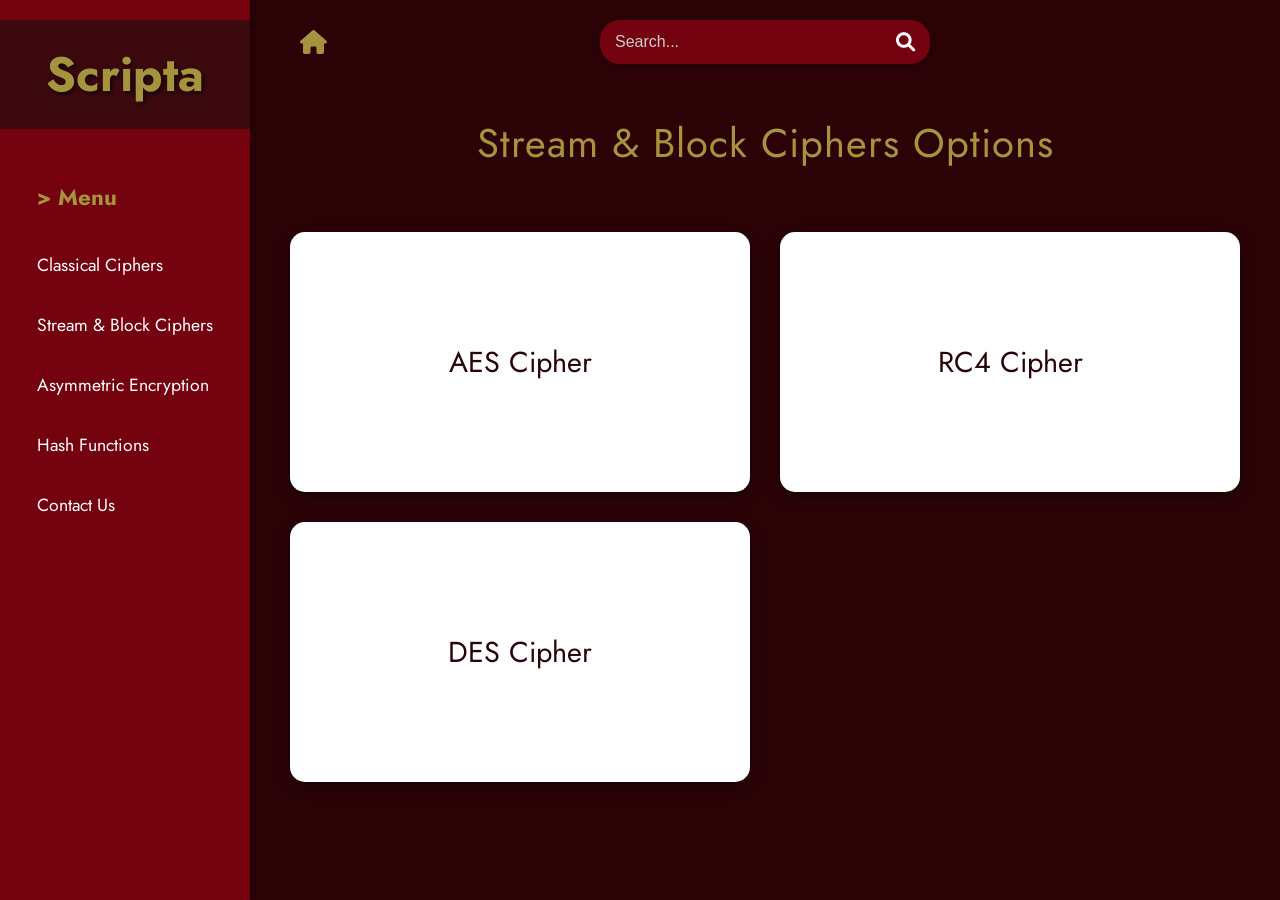
<file: stream-block-ciphers.html>
<!DOCTYPE html>
<html lang="en">
<head>
    <meta charset="UTF-8">
    <meta name="viewport" content="width=device-width, initial-scale=1.0">
    <title>Stream & Block Ciphers - Crypto Tool-kit</title>
    <link rel="stylesheet" href="style.css">
    <link href="https://fonts.googleapis.com/css2?family=Jost:wght@300;400;500;600;700&display=swap" rel="stylesheet">
    <link rel="stylesheet" href="https://cdnjs.cloudflare.com/ajax/libs/font-awesome/6.0.0-beta3/css/all.min.css">
</head>
<body>
    <div class="container">
        <aside class="sidebar">
            <div class="logo-section">
                <div class="scripta-text-container">
                    <h1>Scripta</h1>
                </div>
            </div>
            <nav class="menu">
                <ul>
                    <li class="menu-header">> Menu</li>
                    <li><a href="classical-ciphers.html">Classical Ciphers</a></li>
                    <li><a href="stream-block-ciphers.html">Stream & Block Ciphers</a></li>
                    <li><a href="#">Asymmetric Encryption</a></li>
                    <li><a href="#">Hash Functions</a></li>
                    <li><a href="#">Contact Us</a></li>
                </ul>
            </nav>
        </aside>

        <main class="main-content">
            <header class="header">
                <a href="index.html" class="home-icon-link">
                    <i class="fas fa-home home-icon"></i>
                </a>
                <div class="search-bar">
                    <input type="text" placeholder="Search...">
                    <i class="fas fa-search search-icon"></i>
                </div>
            </header>

            <section class="welcome-section">
                <h1>Stream & Block Ciphers Options</h1>
            </section>

            <section class="cipher-cards">
                <div class="card" id="aes-cipher-card">
                    <h2>AES Cipher</h2>
                </div>
                <div class="card" id="rc4-cipher-card">
                    <h2>RC4 Cipher</h2>
                </div>
                <div class="card" id="des-cipher-card">
                    <h2>DES Cipher</h2>
                </div>
            </section>
        </main>
    </div>

    <script src="script.js"></script>
</body>
</html>
</file>
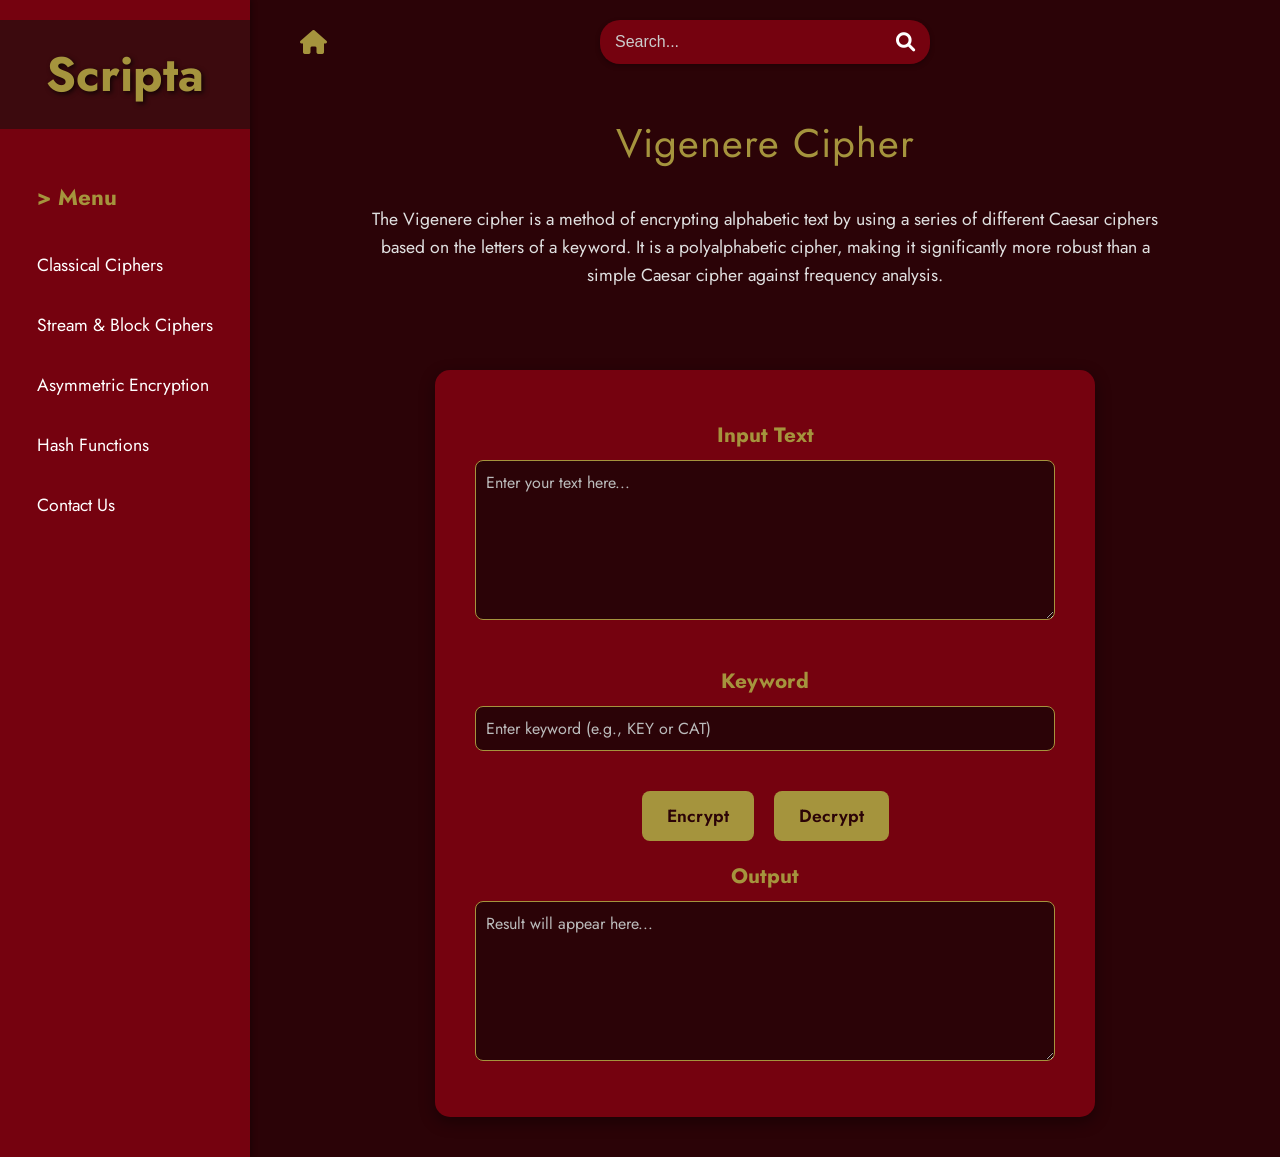
<file: vigenere-cipher.html>
<!DOCTYPE html>
<html lang="en">
<head>
    <meta charset="UTF-8">
    <meta name="viewport" content="width=device-width, initial-scale=1.0">
    <title>Vigenere Cipher - Crypto Tool-kit</title>
    <link rel="stylesheet" href="style.css">
    <link href="https://fonts.googleapis.com/css2?family=Jost:wght@300;400;500;600;700&display=swap" rel="stylesheet">
    <link rel="stylesheet" href="https://cdnjs.cloudflare.com/ajax/libs/font-awesome/6.0.0-beta3/css/all.min.css">
</head>
<body>
    <div class="container">
        <aside class="sidebar">
            <div class="logo-section">
                <div class="scripta-text-container">
                    <h1>Scripta</h1>
                </div>
            </div>
            <nav class="menu">
                <ul>
                    <li class="menu-header">> Menu</li>
                    <li><a href="classical-ciphers.html">Classical Ciphers</a></li>
                    <li><a href="#">Stream & Block Ciphers</a></li>
                    <li><a href="#">Asymmetric Encryption</a></li>
                    <li><a href="#">Hash Functions</a></li>
                    <li><a href="#">Contact Us</a></li>
                </ul>
            </nav>
        </aside>

        <main class="main-content">
            <header class="header">
                <a href="index.html" class="home-icon-link">
                    <i class="fas fa-home home-icon"></i>
                </a>
                <div class="search-bar">
                    <input type="text" placeholder="Search...">
                    <i class="fas fa-search search-icon"></i>
                </div>
            </header>

            <section class="welcome-section">
                <h1>Vigenere Cipher</h1>
                <p class="description">The Vigenere cipher is a method of encrypting alphabetic text by using a series of different Caesar ciphers based on the letters of a keyword. It is a polyalphabetic cipher, making it significantly more robust than a simple Caesar cipher against frequency analysis.</p>
            </section>

            <section class="cipher-tool">
                <div class="tool-card">
                    <h3>Input Text</h3>
                    <textarea id="inputText" rows="6" placeholder="Enter your text here..."></textarea>
                    <h3>Keyword</h3>
                    <input type="text" id="vigenereKey" placeholder="Enter keyword (e.g., KEY or CAT)">
                    <div class="tool-buttons">
                        <button id="encryptBtn">Encrypt</button>
                        <button id="decryptBtn">Decrypt</button>
                    </div>
                    <h3>Output</h3>
                    <textarea id="outputText" rows="6" readonly placeholder="Result will appear here..."></textarea>
                </div>
            </section>
        </main>
    </div>

    <script src="script.js"></script>
</body>
</html>
</file>
<file: style.css>
/* Basic Reset & Body Styles */
body {
    margin: 0;
    font-family: 'Jost', sans-serif; /* Applied Jost font globally */
    background-color: #2B0307; /* Dark red background */
    color: #FFFFFF; /* White text for general content */
    min-height: 100vh;
    overflow-x: hidden;
}

.container {
    display: flex;
    width: 100%; /* Take full width */
    min-height: 100vh; /* Ensure container spans full height */
}

/* Sidebar Styles */
.sidebar {
    width: 250px;
    background-color: #75020F; /* Light red for sidebar */
    padding: 0;
    box-shadow: 2px 0 5px rgba(0, 0, 0, 0.3);
    min-height: 100vh; /* Ensure sidebar is full height */
    display: flex;
    flex-direction: column;
    align-items: center;
    position: sticky; /* Make sidebar sticky if content scrolls */
    top: 0;
    left: 0;
    font-family: 'Jost', sans-serif; /* Ensuring Jost is set on the sidebar parent */
}

/* Logo Section within Sidebar */
.logo-section {
    width: 100%;
    text-align: center;
    padding-top: 20px;
    box-sizing: border-box;
}

.scripta-text-container {
    background-size: cover; /* Cover the entire container */
    background-position: center; /* Center the background image */
    padding: 20px 0;
    margin-bottom: 40px;
    position: relative; /* Needed for any overlays or specific text positioning */
    background-color: #3C0A0E; /* A solid dark red/brown */
}

.scripta-text-container h1 {
    font-size: 3em;
    color: #A5943D; /* Gold color for "Scripta" text */
    margin: 0;
    text-shadow: 2px 2px 5px rgba(0, 0, 0, 0.7);
}

.sidebar .menu ul {
    list-style: none;
    padding: 0;
    margin: 0;
    width: 100%;
}

.sidebar .menu li {
    margin-bottom: 10px;
}

.sidebar .menu li a {
    display: block;
    padding: 12px 20px;
    color: #FFFFFF; /* White for sidebar menu items */
    text-decoration: none;
    font-size: 1.1em;
    transition: background-color 0.3s ease;
}

.sidebar .menu li a:hover {
    background-color: rgba(255, 255, 255, 0.1);
}

.sidebar .menu .menu-header {
    color: #A5943D; /* Gold color for "> Menu" */
    font-size: 1.4em; /* Increased size for prominence */
    font-weight: bold;
    padding: 12px 20px;
    margin-bottom: 15px;
    font-family: 'Jost', sans-serif; /* Explicitly ensure Jost for menu header */
}

/* Main Content Styles */
.main-content {
    flex-grow: 1;
    padding: 20px 40px;
    background-color: #2B0307; /* Ensure main content has the dark red background */
}

.header {
    display: flex;
    justify-content: center; /* Center header content */
    align-items: center;
    margin-bottom: 50px;
    position: relative; /* Needed for positioning children like home icon */
}

.home-icon-link { /* New style for the home icon link wrapper */
    position: absolute;
    left: 0;
    display: flex; /* Make it a flex container to align the icon */
    align-items: center;
    text-decoration: none; /* Remove underline from the link */
    color: inherit; /* Inherit color from home-icon */
}

.home-icon {
    color: #A5943D; /* Gold for home icon */
    font-size: 1.5em; /* Make it a bit larger */
    padding: 10px; /* Add some padding around the icon */
    cursor: pointer;
}

.search-bar {
    display: flex;
    align-items: center;
    background-color: #75020F; /* Light red for search bar background */
    border-radius: 20px;
    padding: 8px 15px;
    width: 300px;
    box-shadow: 0 2px 5px rgba(0,0,0,0.3);
}

.search-bar input {
    flex-grow: 1;
    border: none;
    background: transparent;
    color: #FFFFFF; /* White for input text */
    font-size: 1em;
    outline: none;
    padding: 5px 0;
}

.search-bar input::placeholder {
    color: #CCC; /* Lighter white for placeholder */
}

.search-bar .search-icon {
    color: #FFFFFF; /* White for search icon */
    margin-left: 10px;
    font-size: 1.2em;
}

.welcome-section {
    text-align: center;
    margin-bottom: 60px;
}

.welcome-section h1 {
    font-size: 2.5em;
    color: #A5943D; /* Gold for welcome text */
    font-weight: normal;
    letter-spacing: 1px;
}

.welcome-section .description { /* Style for cipher description */
    max-width: 800px;
    margin: 20px auto 40px auto;
    font-size: 1.1em;
    line-height: 1.6;
    color: #E0E0E0; /* Slightly off-white for body text */
}


/* Cipher Cards Section (on index.html and classical-ciphers.html) */
.cipher-cards {
    display: grid;
    grid-template-columns: repeat(2, 1fr); /* Two columns */
    gap: 30px; /* Space between cards */
    max-width: 1000px; /* Limit width of card grid */
    margin: 0 auto; /* Center the cards */
}

.card {
    background-color: #FFFFFF; /* White for cards */
    border-radius: 15px;
    padding: 40px;
    text-align: center;
    display: flex;
    justify-content: center;
    align-items: center;
    min-height: 180px; /* Minimum height for cards */
    box-shadow: 0 5px 15px rgba(0, 0, 0, 0.4);
    transition: transform 0.3s ease, box-shadow 0.3s ease;
    cursor: pointer;
}

.card:hover {
    transform: translateY(-5px);
    box-shadow: 0 8px 20px rgba(0, 0, 0, 0.6);
}

.card h2 {
    font-size: 1.8em;
    color: #2B0307; /* Dark red for card titles */
    font-weight: normal;
    margin: 0;
}

/* Cipher Tool Section (on cipher-specific pages) */
.cipher-tool {
    display: flex;
    justify-content: center;
    padding: 20px;
}

.tool-card {
    background-color: #75020F; /* Light red for the tool card background */
    border-radius: 15px;
    padding: 30px;
    box-shadow: 0 5px 15px rgba(0, 0, 0, 0.4);
    width: 100%;
    max-width: 600px; /* Max width for the tool card */
    text-align: center;
}

.tool-card h3 {
    color: #A5943D; /* Gold for section headers within the tool card */
    margin-top: 20px;
    margin-bottom: 10px;
    font-size: 1.3em;
}

.tool-card textarea,
.tool-card input[type="text"],
.tool-card input[type="number"] {
    width: calc(100% - 20px); /* Full width minus padding */
    padding: 10px;
    margin-bottom: 20px;
    border: 1px solid #A5943D; /* Gold border */
    border-radius: 8px;
    background-color: #2B0307; /* Dark red background for inputs */
    color: #FFFFFF; /* White text color */
    font-family: 'Jost', sans-serif;
    font-size: 1em;
    box-sizing: border-box; /* Include padding and border in the element's total width and height */
    resize: vertical; /* Allow vertical resizing for textareas */
}

.tool-card textarea::placeholder,
.tool-card input::placeholder {
    color: #BBB; /* Lighter placeholder text */
}

.tool-card textarea:focus,
.tool-card input:focus {
    outline: none;
    border-color: #FFD700; /* Brighter gold on focus */
    box-shadow: 0 0 8px rgba(165, 148, 61, 0.5); /* Gold glow on focus */
}

.tool-buttons {
    margin-top: 20px;
    margin-bottom: 20px;
    display: flex;
    justify-content: center;
    gap: 20px;
}

.tool-buttons button {
    background-color: #A5943D; /* Gold button background */
    color: #2B0307; /* Dark red text */
    border: none;
    border-radius: 8px;
    padding: 12px 25px;
    font-size: 1.1em;
    cursor: pointer;
    transition: background-color 0.3s ease, transform 0.2s ease;
    font-family: 'Jost', sans-serif;
    font-weight: 600;
}

.tool-buttons button:hover {
    background-color: #FFD700; /* Brighter gold on hover */
    transform: translateY(-2px);
}


/* Responsive Adjustments */
@media (max-width: 1024px) {
    .container {
        flex-direction: column; /* Stack sidebar and main content */
    }

    .sidebar {
        width: 100%;
        min-height: auto;
        padding-bottom: 20px;
        box-shadow: 0 2px 5px rgba(0, 0, 0, 0.3);
        position: relative; /* Change to relative for mobile layout */
    }

    .logo-section {
        padding-top: 15px;
    }

    .scripta-text-container {
        margin-bottom: 20px;
    }

    .sidebar .menu ul {
        display: flex;
        flex-wrap: wrap;
        justify-content: center;
    }

    .sidebar .menu li {
        margin: 5px 10px;
    }

    .sidebar .menu li a,
    .sidebar .menu .menu-header {
        padding: 8px 15px;
    }

    .main-content {
        padding: 20px;
    }

    .header {
        justify-content: center;
        margin-bottom: 30px;
    }

    .home-icon-link {
        position: static; /* Reset position for smaller screens */
        margin-right: 15px; /* Add some space if it's inline */
    }

    .search-bar {
        width: 80%;
        max-width: 400px;
    }

    .cipher-cards {
        grid-template-columns: 1fr;
        gap: 20px;
    }
}

@media (max-width: 768px) {
    .welcome-section h1 {
        font-size: 2em;
    }

    .welcome-section .description {
        font-size: 1em;
        margin: 15px auto 30px auto;
    }

    .card {
        padding: 30px;
        min-height: 150px;
    }

    .card h2 {
        font-size: 1.5em;
    }

    .scripta-text-container h1 {
        font-size: 2.5em;
    }

    .tool-card {
        padding: 20px;
    }

    .tool-card h3 {
        font-size: 1.1em;
    }

    .tool-buttons {
        flex-direction: column; /* Stack buttons vertically on small screens */
        gap: 10px;
    }

    .tool-buttons button {
        width: 100%;
        padding: 10px;
    }
}

@media (max-width: 480px) {
    .main-content {
        padding: 15px;
    }

    .logo-section .s-logo {
        width: 60px;
    }

    .scripta-text-container {
        padding: 15px 0;
        margin-bottom: 15px;
    }

    .scripta-text-container h1 {
        font-size: 2em;
    }

    .sidebar .menu ul {
        flex-direction: column;
        align-items: center;
    }

    .sidebar .menu li {
        width: 90%;
        text-align: center;
        margin: 5px 0;
    }

    .search-bar {
        width: 95%;
    }

    .welcome-section h1 {
        font-size: 1.7em;
    }

    .card {
        padding: 25px;
        min-height: 120px;
    }

    .card h2 {
        font-size: 1.3em;
    }
}
</file>
